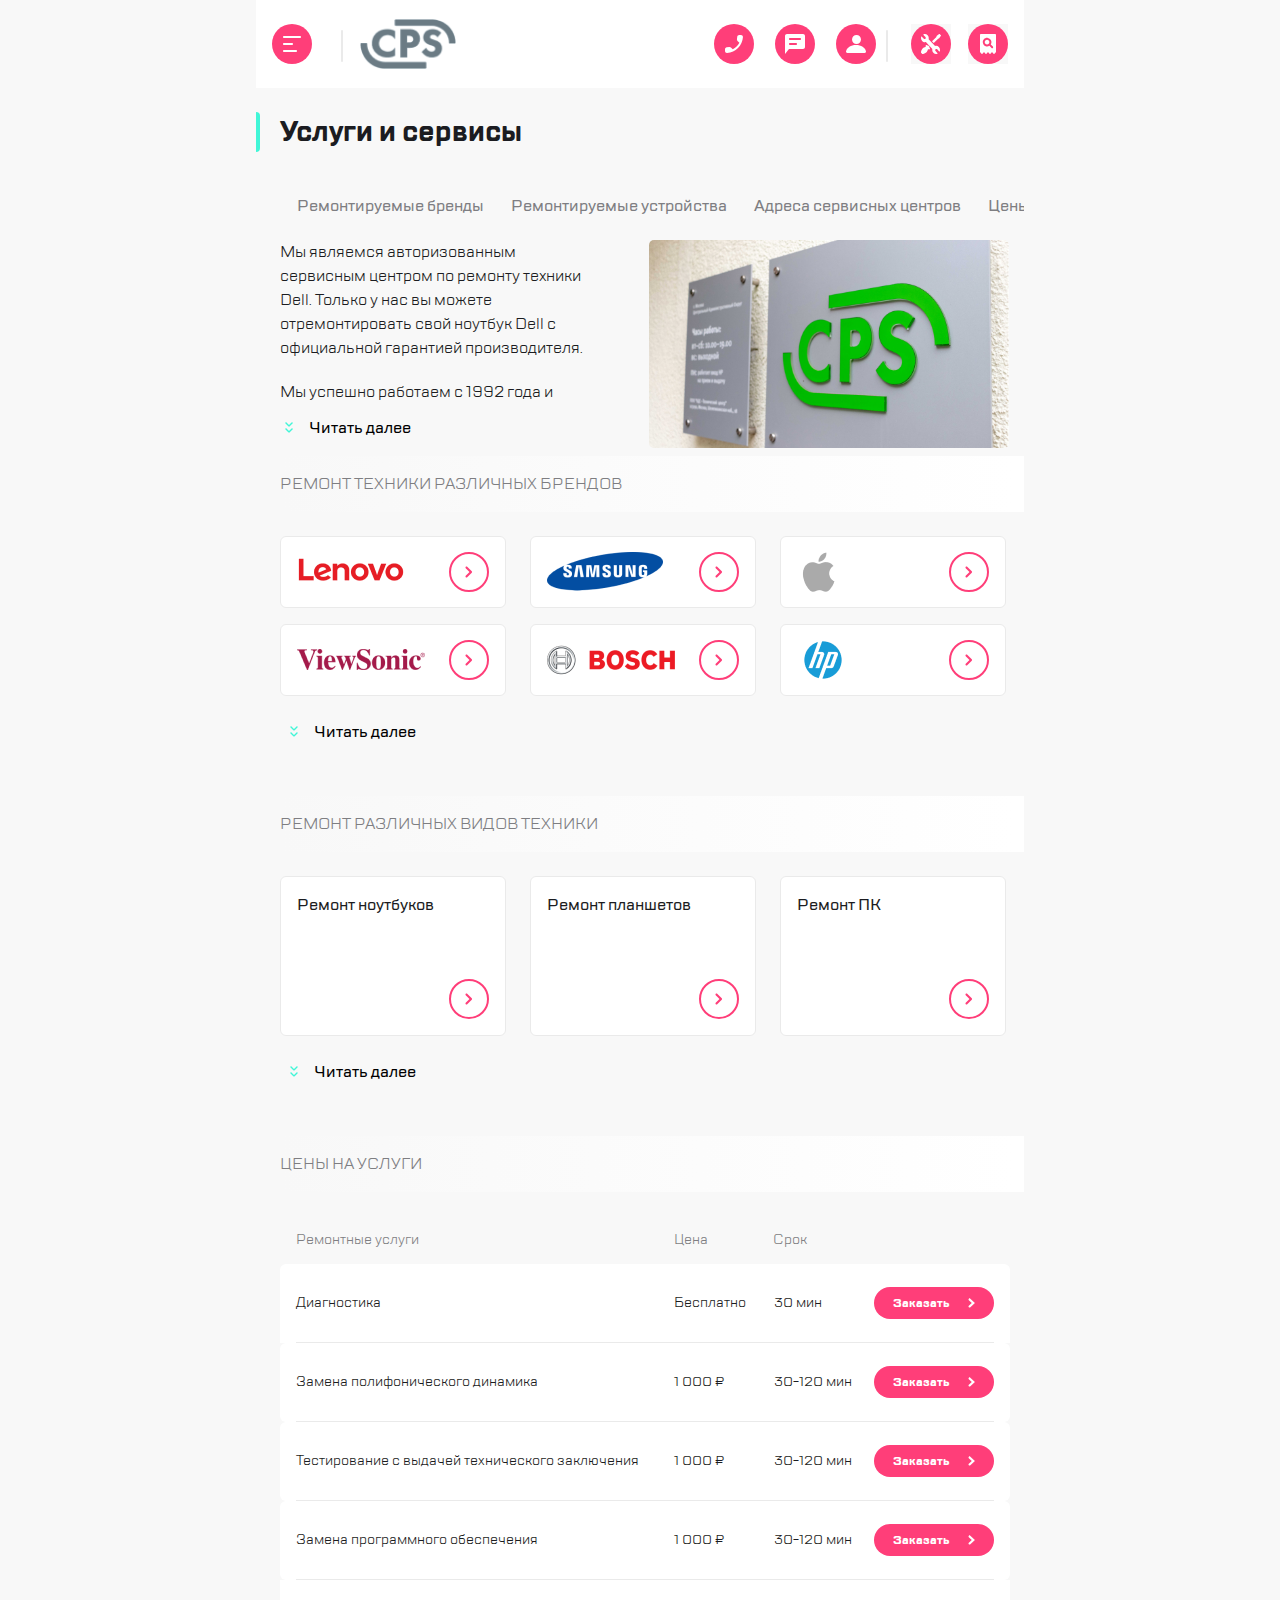
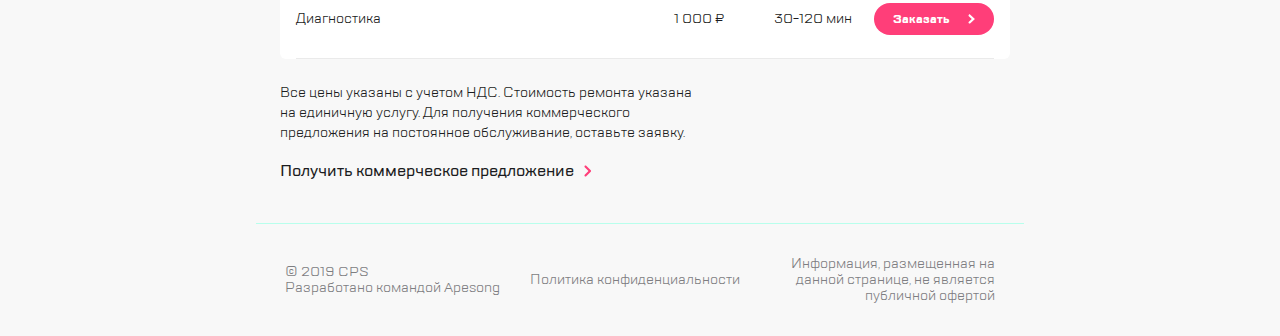
<file: index.html>
<!DOCTYPE html>
<html lang="en">
  <head>
    <meta charset="UTF-8">
    <meta name="viewport" content="width=device-width,user-scalable=no,initial-scale=1,maximum-scale=1,minimum-scale=1">
    <meta http-equiv="X-UA-Compatible" content="ie=edge">
    <title>CPS</title>
  <link href="style.css" rel="stylesheet"></head>
  <body class="body">
    <div class="body__container">
        <aside class="aside">
          <nav class="aside__nav-top">
          <ul class="aside__items-top">
            <li class="aside__item-top--hidden">
              <button class="button button__close">
                <img src="img/close.svg" alt="close">
              </button>
            </li>
            <li class="aside__logo">
              <a class="logo--visible" href="#">
                <img src="img/logo.png" alt="logo">
              </a>
            </li>
            <li>
              <button class="button">
                <img src="img/find.svg" alt="find">
              </button>
            </li>
          </ul>
        </nav>
        <nav class="aside__nav">
          <ul class="aside__items">
            <li>
              <a class="aside__item aside__item--active--grey" href="#">
                Ремонт техники
              </a>
            </li>
            <li>
              <a class="aside__item" href="#"> Услуги и сервисы </a>
            </li>
            <li>
              <a class="aside__item" href="#"> Корпоративным клиентам </a>
            </li>
            <li>
              <a class="aside__item" href="#"> Продавцам техники </a>
            </li>
            <li>
              <a class="aside__item" href="#"> Партнерам </a>
            </li>
            <li>
              <a class="aside__item" href="#"> Производителям </a>
            </li>
            <li>
              <a class="aside__item" href="#"> Наши сервисные центры </a>
            </li>
            <li>
              <a class="aside__item" href="#"> Контакты </a>
            </li>
          </ul>
        </nav>
        <nav class="aside__nav-bottom">
          <ul class="aside__items-bottom">
            <li class="aside__item-bottom">
              <button class="button button__tel">
                <img src="img/tel.svg" alt="tel">
              </button>
            </li>
            <li class="aside__item-bottom">
              <button class="button button__message">
                <img src="img/message.svg" alt="message">
              </button>
            </li>
            <li class="aside__item-bottom">
              <button class="button">
                <img src="img/social.svg" alt="social">
              </button>
            </li>
          </ul>
        </nav>
        <ul class="info">
          <li class="info__mail">
            <a href="#">
              <span class="text"> mail@cps.com </span>
            </a>
          </li>
          <li class="info__tel">
            <a href="#"> <span class="text"> 8 800 890 8900 </span> </a>
          </li>
        </ul>
        <form class="lang">
          <input class="lang__radio" type="radio" id="lang-RU" name="radio" checked="checked">
            <label class="lang__label" for="lang-RU">RU</label>
            <input class="lang__radio" type="radio" id="lang-EN" name="radio">
            <label class="lang__label" for="lang-EN">EN</label>
          <input class="lang__radio" type="radio" id="lang-CH" name="radio">
          <label class="lang__label" for="lang-CH">CH</label>
        </form>
      </aside>
      <aside class="aside-connection">
        <button class="button aside-connection__button-clouse">
          <img src="img/close.svg" alt="close">
        </button>
        <h2 class="aside-connection__title">
          Обратная связь
        </h2>
        <form class="aside-connection__input" name="test">
          <input class="aside-connection__text" type="text" placeholder="Имя">
          <input class="aside-connection__text" type="tel" placeholder="Телефон">
          <input class="aside-connection__text" type="email" placeholder="Электронная почта">
          <textarea class="aside-connection__text aside-connection__text--last" placeholder="Сообщение"></textarea>
          <p class="aside-connection__info">Нажимая “отправить”, вы даете согласие на <span class="aside-connection__info--activ">обработку персональных данных</span> 
              и соглашаетесь с нашей <span class="aside-connection__info--activ">политикой конфиденциальности</span>
          </p>
          <input type="submit" value="" class="aside-connection__button">
        </form>
      </aside>
      <aside class="aside-tel">
        <button class="button aside-tel__button-clouse">
          <img src="img/close.svg" alt="close">
        </button>
        <h2 class="aside-tel__title">
          Заказать звонок
        </h2>
        <form class="aside-tel__input" name="test">
          <input class="aside-tel__text" type="tel" placeholder="Телефон">
          <p class="aside-tel__info">Нажимая “отправить”, вы даете согласие на <span class="aside-connection__info--activ">обработку персональных данных</span> 
              и соглашаетесь с нашей <span class="aside-tel__info--activ">политикой конфиденциальности</span>
          </p>
          <input type="submit" value="" class="aside-tel__button">
        </form>
      </aside>
      <div class="container">
      <header class="header">
        <nav class="menu">
          <ul class="menu__items">
            <li class="menu__burger">
              <button class="button button__burger">
                  <img src="img/burger.svg" alt="burger">
                </button>
              </li>
              <li>
              <a class="logo" href="#">
                <img src="img/logo.png" alt="logo">
                </a>
              </li>
            </ul>
            <div class="menu__container">
              <ul class="menu__items menu__block">
                <li>
                  <button class="button button__tel">
                    <img src="img/tel.svg" alt="phone">
                  </button>
                </li>
                <li>
                  <button class="button button__message">
                    <img src="img/message.svg" alt="message">
                  </button>
                </li>
                <li>
                  <button class="button">
                    <img src="img/social.svg" alt="social">
                  </button>
                </li>
              </ul>
              <ul class="menu__items menu__block">
                <li>
                  <button class="menu__name" id="tools">
                    <span class="menu__text"> Оставить заявку </span>
                    <span class="button">
                      <img src="img/tools.svg" alt="tools">
                    </span>
                  </button>
                </li>
                <li>
                  <button class="menu__name" id="search">
                    <span class="menu__text">Статус ремонта</span>
                    <span class="button">
                      <img src="img/search.svg" alt="search">
                    </span>
                  </button>
                </li>
              </ul>
            </div>
        </nav>
      </header>
      <main class="main">
          <h1 class="title">Услуги и сервисы</h1>
          <nav class="nav">
            <ul class="nav__list">
              <li>
                <a class="nav__link"> Ремонтируемые бренды </a>
              </li>
              <li>
                <a href="#" class="nav__link">Ремонтируемые устройства</a>
              </li>
              <li>
                <a href="#" class="nav__link">Адреса сервисных центров</a>
              </li>
              <li>
                <a href="#" class="nav__link">Цены на услуги</a>
              </li>
              <li>
                <a href="#" class="nav__link">Специальные цены</a>
              </li>
              <li>
                <a href="#" class="nav__link">Отзывы</a>
              </li>
            </ul>
          </nav>
        <section class="section">
          <div class="section__container">
            <div class="description">
              <p class="description__info">
                    Мы являемся авторизованным сервисным центром по ремонту техники
                    Dell. Только у нас вы можете отремонтировать свой ноутбук Dell с
                    официальной гарантией производителя.
              </p>
              <p class="description__info">
                    Мы успешно работаем с 1992 года и заслужили репутацию надежного
                    партнера, что подтверждает большое количество постоянных
                    клиентов. Мы гордимся тем, что к нам обращаются по рекомендациям
                    и, в свою очередь, советуют нас родным и близким.
              </p>
              <p class="description__info">Lorem ipsum dolor sit amet, consectetur adipisicing elit. Hic, fugit 
                voluptates at, esse, dolores similique dolor animi natus aliquid unde 
                eligendi ullam porro. Commodi et cupiditate sed nihil eaque voluptate.
              </p>
            </div>
            <button class="section__read-more">Читать далее</button>
          </div>
            <div class="section__img-box">
              <img class="section__image" src="img/CPS.jpg" alt="CPS">
            </div>
        </section>
        <section class="section-slide">
          <h2 class="section-slide__title">Ремонт техники различных брендов</h2>
          <div class="slider-brands swiper">
            <ul class="slider-brands__list swiper-wrapper">
              <li class="swiper-slide">
                <a class="slider-brands__link slider-brands__item" href="#">
                  <div class="slider-brands__wrapper lenovo">
                    <img class="slider-brands__image" src="img/lenovo.png" alt="lenovo">
                  </div>
                  <div class="slider-brands__arrow">
                    <img src="img/arrow.svg" alt="arrow">
                  </div>
                </a>
              </li>
              <li class="swiper-slide">
                <a class="slider-brands__link" href="#">
                  <div class="slider-brands__wrapper samsung">
                    <img class="section-slide__image" src="img/samsung.png" alt="samsung">
                  </div>
                  <div class="slider-brands__arrow">
                    <img src="img/arrow.svg" alt="arrow">
                  </div>
                </a>
              </li>
              <li class="swiper-slide">
                <a class="slider-brands__link" href="#">
                  <div class="slider-brands__wrapper apply">
                    <img class="section-slide__image" src="img/apply.png" alt="apply">
                  </div>
                  <div class="slider-brands__arrow">
                    <img src="img/arrow.svg" alt="arrow">
                  </div>
                </a>
              </li>
              <li class="swiper-slide">
                <a class="slider-brands__link" href="#">
                  <div class="slider-brands__wrapper viewsonic">
                    <img class="slider-brands__image" src="img/viewsonic.png" alt="viewsonic">
                  </div>
                  <div class="slider-brands__arrow">
                    <img src="img/arrow.svg" alt="arrow">
                  </div>
                </a>
              </li>
              <li class="swiper-slide">
                <a class="slider-brands__link" href="#">
                  <div class="slider-brands__wrapper bosch">
                    <img class="slider-brands__image" src="img/bosch.png" alt="bosch">
                  </div>
                  <div class="slider-brands__arrow">
                    <img src="img/arrow.svg" alt="arrow">
                  </div>
                </a>
              </li>
              <li class="swiper-slide">
                <a class="slider-brands__link" href="#">
                  <div class="slider-brands__wrapper hp">
                    <img class="slider-brands__image" src="img/hp.png" alt="hp">
                  </div>
                  <div class="slider-brands__arrow">
                    <img src="img/arrow.svg" alt="arrow">
                  </div>
                </a>
              </li>
              <li class="swiper-slide">
                <a class="slider-brands__link" href="#">
                  <div class="slider-brands__wrapper acer">
                    <img class="slider-brands__image" src="img/acer.png" alt="acer">
                  </div>
                  <div class="slider-brands__arrow">
                    <img src="img/arrow.svg" alt="arrow">
                  </div>
                </a>
              </li>
              <li class="swiper-slide">
                <a class="slider-brands__link" href="#">
                  <div class="slider-brands__wrapper sony">
                    <img class="slider-brands__image" src="img/sony.png" alt="sony">
                  </div>
                  <div class="slider-brands__arrow">
                    <img src="img/arrow.svg" alt="arrow">
                  </div>
                </a>
              </li>
              <li class="swiper-slide">
                <a class="slider-brands__link" href="#">
                  <div class="slider-brands__wrapper bosch">
                    <img class="slider-brands__image" src="img/bosch.png" alt="bosch">
                  </div>
                  <div class="slider-brands__arrow">
                    <img src="img/arrow.svg" alt="arrow">
                  </div>
                </a>
              </li>
              <li class="swiper-slide">
                <a class="slider-brands__link" href="#">
                  <div class="slider-brands__wrapper hp">
                    <img class="slider-brands__image" src="img/hp.png" alt="hp">
                  </div>
                  <div class="slider-brands__arrow">
                    <img src="img/arrow.svg" alt="arrow">
                  </div>
                </a>
              </li>
              <li class="swiper-slide">
                <a class="slider-brands__link" href="#">
                  <div class="slider-brands__wrapper acer">
                    <img class="slider-brands__image" src="img/acer.png" alt="acer">
                  </div>
                  <div class="slider-brands__arrow">
                    <img src="img/arrow.svg" alt="arrow">
                  </div>
                </a>
              </li>
              <li class="swiper-slide">
                <a class="slider-brands__link" href="#">
                  <div class="slider-brands__wrapper sony">
                    <img class="slider-brands__image" src="img/sony.png" alt="sony">
                  </div>
                  <div class="slider-brands__arrow">
                    <img src="img/arrow.svg" alt="arrow">
                  </div>
                </a>
              </li>
            </ul>
            <div class="swiper-pagination"></div>
          </div>
          <button class="section-slide__read-more">Читать далее</button>
        </section>
        <section class="section-slide">
          <h2 class="section-slide__title">Ремонт различных видов техники</h2>
          <div class="slider-tech swiper">
            <ul class="slider-tech__list swiper-wrapper">
              <li class="swiper-slide">
                <a class="slider-tech__link" href="#">
                  <div class="slider-tech__wrapper">
                    <span class="slider-tech__title">Ремонт ноутбуков</span>
                  </div>
                  <div class="slider-tech__arrow">
                    <img src="img/arrow.svg" alt="arrow">
                  </div>
                </a>
              </li>
              <li class="swiper-slide">
                <a class="slider-tech__link" href="#">
                  <div class="slider-tech__wrapper">
                    <span class="slider-tech__title">Ремонт планшетов</span>
                  </div>
                  <div class="slider-tech__arrow">
                    <img src="img/arrow.svg" alt="arrow">
                  </div>
                </a>
              </li>
              <li class="swiper-slide">
                <a class="slider-tech__link" href="#">
                  <div class="slider-tech__wrapper">
                    <span class="slider-tech__title">Ремонт ПК</span>
                  </div>
                  <div class="slider-tech__arrow">
                    <img src="img/arrow.svg" alt="arrow">
                  </div>
                </a>
              </li>
              <li class="swiper-slide">
                <a class="slider-tech__link" href="#">
                  <div class="slider-tech__wrapper">
                    <span class="slider-tech__title">Ремонт мониторов</span>
                  </div>
                  <div class="slider-tech__arrow">
                    <img src="img/arrow.svg" alt="arrow">
                  </div>
                </a>
              </li>
              <li class="swiper-slide">
                <a class="slider-tech__link" href="#">
                  <div class="slider-tech__wrapper">
                    <span class="slider-tech__title">Ремонт ноутбуков</span>
                  </div>
                  <div class="slider-tech__arrow">
                    <img src="img/arrow.svg" alt="arrow">
                  </div>
                </a>
              </li>
              <li class="swiper-slide">
                <a class="slider-tech__link" href="#">
                  <div class="slider-tech__wrapper">
                    <span class="slider-tech__title">Ремонт планшетов</span>
                  </div>
                  <div class="slider-tech__arrow">
                    <img src="img/arrow.svg" alt="arrow">
                  </div>
                </a>
              </li>
              <li class="swiper-slide">
                <a class="slider-tech__link" href="#">
                  <div class="slider-tech__wrapper">
                    <span class="slider-tech__title">Ремонт ПК</span>
                  </div>
                  <div class="slider-tech__arrow">
                    <img src="img/arrow.svg" alt="arrow">
                  </div>
                </a>
              </li>
              <li class="swiper-slide">
                <a class="slider-tech__link" href="#">
                  <div class="slider-tech__wrapper">
                    <span class="slider-tech__title">Ремонт мониторов</span>
                  </div>
                  <div class="slider-tech__arrow">
                    <img src="img/arrow.svg" alt="arrow">
                  </div>
                </a>
              </li>
            </ul>
            <div class="swiper-pagination"></div>
          </div>
          <button class="section-slide__read-more">Читать далее</button>
        </section>
        <section class="section-slide">
          <h2 class="section-slide__title">Цены на услуги</h2>
          <div class="section-slide__table-header">
            <div class="section-slide__service">
              <h2>Ремонтные услуги</h2>
            </div>
            <div class="section-slide__time">
              <h2>Цена</h2>
              <h2>Срок</h2>
            </div>
          </div>
          <div class="swiper slider-price">
            <ul class="swiper-wrapper slider-price__list">
              <li class="swiper-slide">
                <div class="slider-price__ticket ticket--first">
                  <div class="slider-price__container">
                    <div class="slider-price__service">
                      <h2 class="slider-price__title">Ремонтные услуги</h2>
                      <h3>Диагностика</h3>
                    </div>
                    <div class="slider-price__elements">
                      <div class="slider-price__cost">
                        <h2 class="slider-price__title">Цена</h2>
                        <h3>Бесплатно</h3>
                      </div>
                      <div class="slider-price__wrapper">
                        <div class="slider-price__time">
                          <h2 class="slider-price__title">Срок</h2>
                          <h3>30 мин</h3>
                        </div>
                        <div>
                          <button class="slider-price__button"> 
                            <span>Заказать</span>
                            <img src="img/arrow-white.svg" alt="arrow">
                          </button>
                        </div>
                      </div>
                    </div>
                  </div>
                </div>
              </li>
              <li class="swiper-slide">
                <div class="slider-price__ticket">
                  <div class="slider-price__container">
                    <div class="slider-price__service">
                      <h2 class="slider-price__title">Ремонтные услуги</h2>
                      <h3>Замена полифонического динамика</h3>
                    </div>
                    <div class="slider-price__elements">
                      <div class="slider-price__cost">
                        <h2 class="slider-price__title">Цена</h2>
                        <h3>1 000 ₽</h3>
                      </div>
                      <div class="slider-price__wrapper">
                        <div class="slider-price__time">
                          <h2 class="slider-price__title">Срок</h2>
                          <h3>30-120 мин</h3>
                        </div>
                        <div>
                          <button class="slider-price__button"><span>Заказать</span>
                          <img src="img/arrow-white.svg" alt="arrow"></button>
                        </div>
                      </div>
                    </div>
                  </div>
                </div>
              </li>
              <li class="swiper-slide">
                <div class="slider-price__ticket">
                  <div class="slider-price__container">
                    <div class="slider-price__service">
                      <h2 class="slider-price__title">Ремонтные услуги</h2>
                      <h3>Тестирование с выдачей технического заключения</h3>
                    </div>
                    <div class="slider-price__elements">
                      <div class="slider-price__cost">
                        <h2 class="slider-price__title">Цена</h2>
                        <h3>1 000 ₽</h3>
                      </div>
                      <div class="slider-price__wrapper">
                        <div class="slider-price__time">
                          <h2 class="slider-price__title">Срок</h2>
                          <h3>30-120 мин</h3>
                        </div>
                        <div>
                          <button class="slider-price__button"><span>Заказать</span>
                          <img src="img/arrow-white.svg" alt="arrow"></button>
                        </div>
                      </div>
                    </div>
                  </div>
                  </div>
                </li>
                <li class="swiper-slide">
                  <div class="slider-price__ticket">
                    <div class="slider-price__container">
                      <div class="slider-price__service">
                        <h2 class="slider-price__title">Ремонтные услуги</h2>
                        <h3>Замена программного обеспечения</h3>
                      </div>
                      <div class="slider-price__elements">
                        <div class="slider-price__cost">
                          <h2 class="slider-price__title">Цена</h2>
                          <h3>1 000 ₽</h3>
                        </div>
                        <div class="slider-price__wrapper">
                          <div class="slider-price__time">
                            <h2 class="slider-price__title">Срок</h2>
                            <h3>30-120 мин</h3>
                          </div>
                          <div>
                            <button class="slider-price__button"><span>Заказать</span>
                            <img src="img/arrow-white.svg" alt="arrow"></button>
                          </div>
                        </div>
                      </div>
                    </div>
                  </div>
                </li>
                <li class="swiper-slide">
                  <div class="slider-price__ticket ticket--last">
                    <div class="slider-price__container">
                      <div class="slider-price__service">
                        <h2 class="slider-price__title">Ремонтные услуги</h2>
                        <h3>Диагностика</h3>
                      </div>
                      <div class="slider-price__elements">
                        <div class="slider-price__cost">
                          <h2 class="slider-price__title">Цена</h2>
                          <h3>1 000 ₽</h3>
                        </div>
                        <div class="slider-price__wrapper">
                          <div class="slider-price__time">
                            <h2 class="slider-price__title">Срок</h2>
                            <h3>30-120 мин</h3>
                          </div>
                          <div>
                            <button class="slider-price__button"><span>Заказать</span>
                            <img src="img/arrow-white.svg" alt="arrow"></button>
                          </div>
                        </div>
                      </div>
                    </div>
                  </div>
                </li>
              </ul>
              <div class="swiper-pagination"></div>
          </div>
          <p class="section-slide__info">Все цены указаны с учетом НДС. Стоимость ремонта указана на единичную услугу. Для получения коммерческого предложения на постоянное обслуживание, оставьте заявку.</p>
          <a class="section-slide__link" href="#"> 
            <span>Получить коммерческое предложение</span>
            <img class="section-slide__arrow" src="./img/arrow.svg" alt="arrow">
          </a>
        </section>
      </main>
      <footer class="footer">
        <div class="footer__info">
          <h2>© 2019 CPS</h2>
          <h2>Разработано командой Apesong</h2>
        </div>
        <div class="footer__info">
          <h2>Политика конфиденциальности</h2>
        </div>
        <div class="footer__info">
          <h2>Информация, размещенная на данной странице, не является публичной офертой</h2>
        </div>
      </footer>
    </div>
  </div>
<script type="text/javascript" src="./js/bundle.js"></script></body>
</html>
</file>
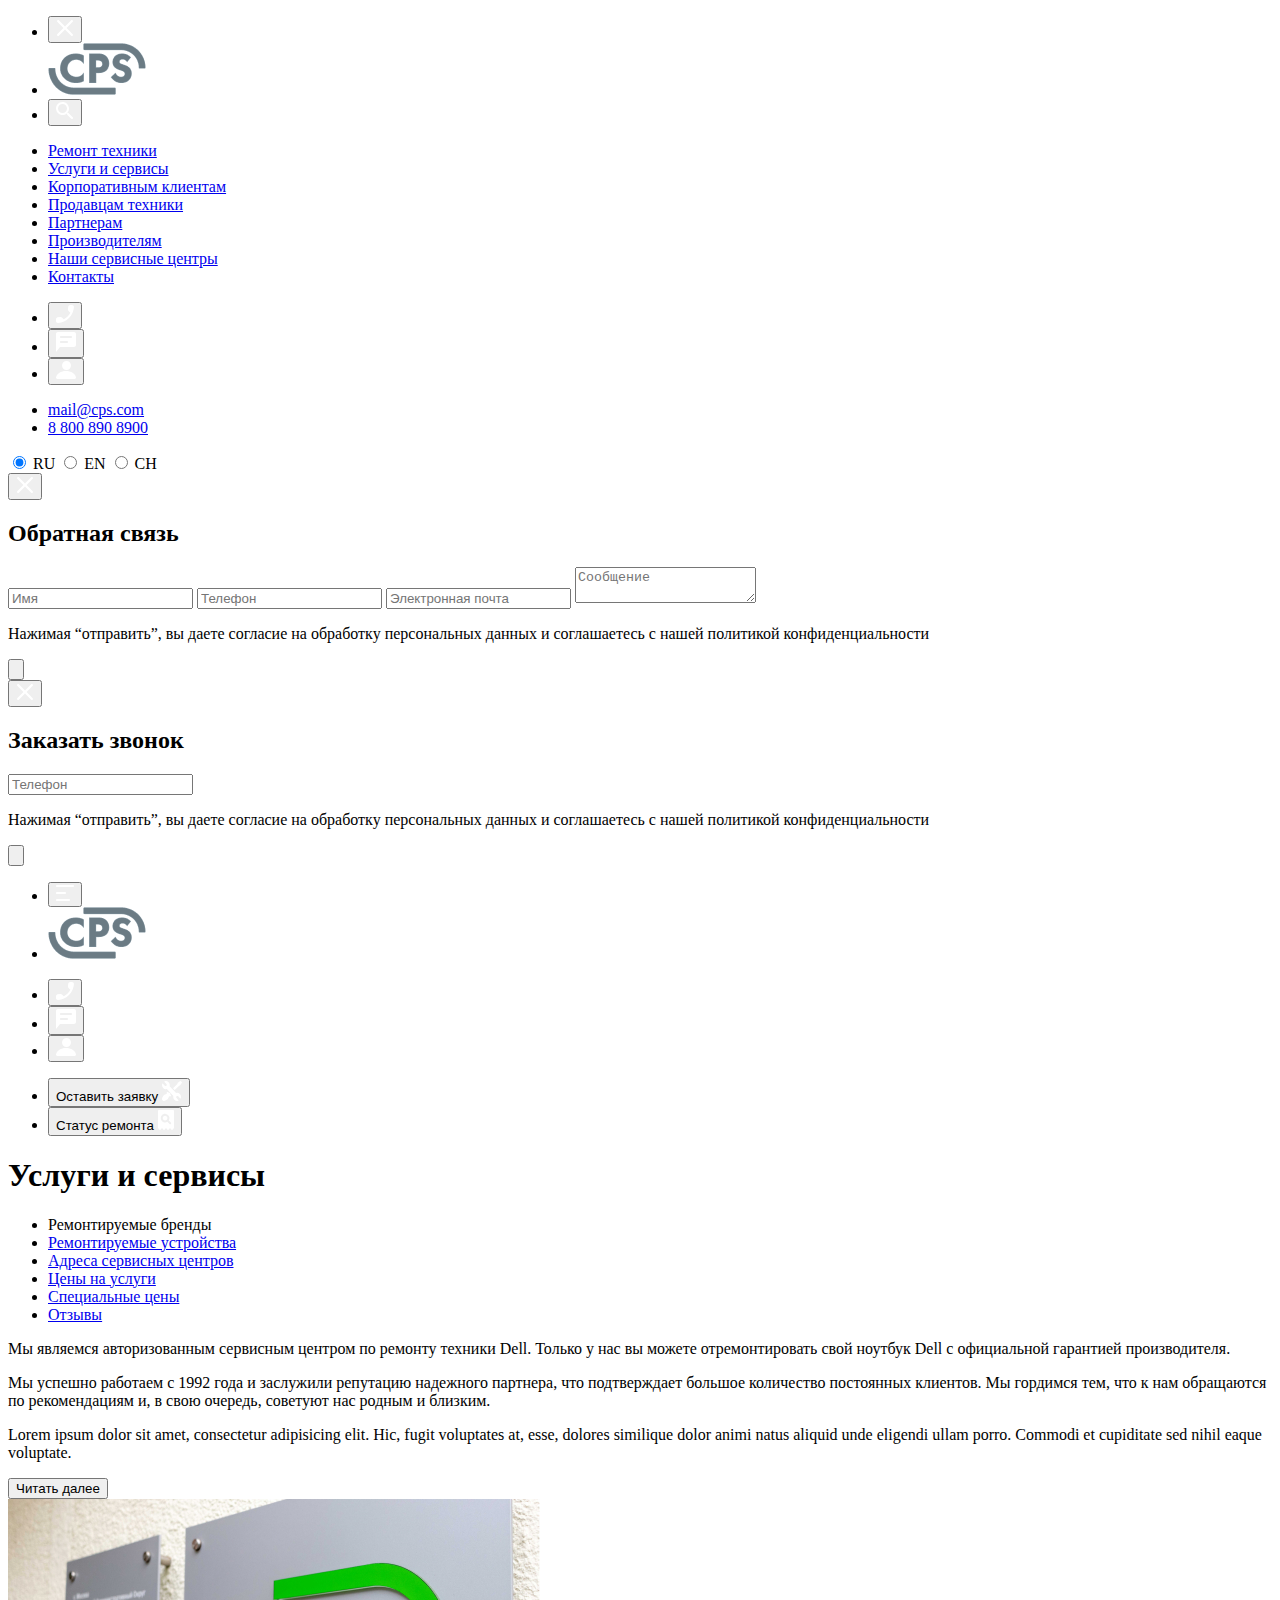
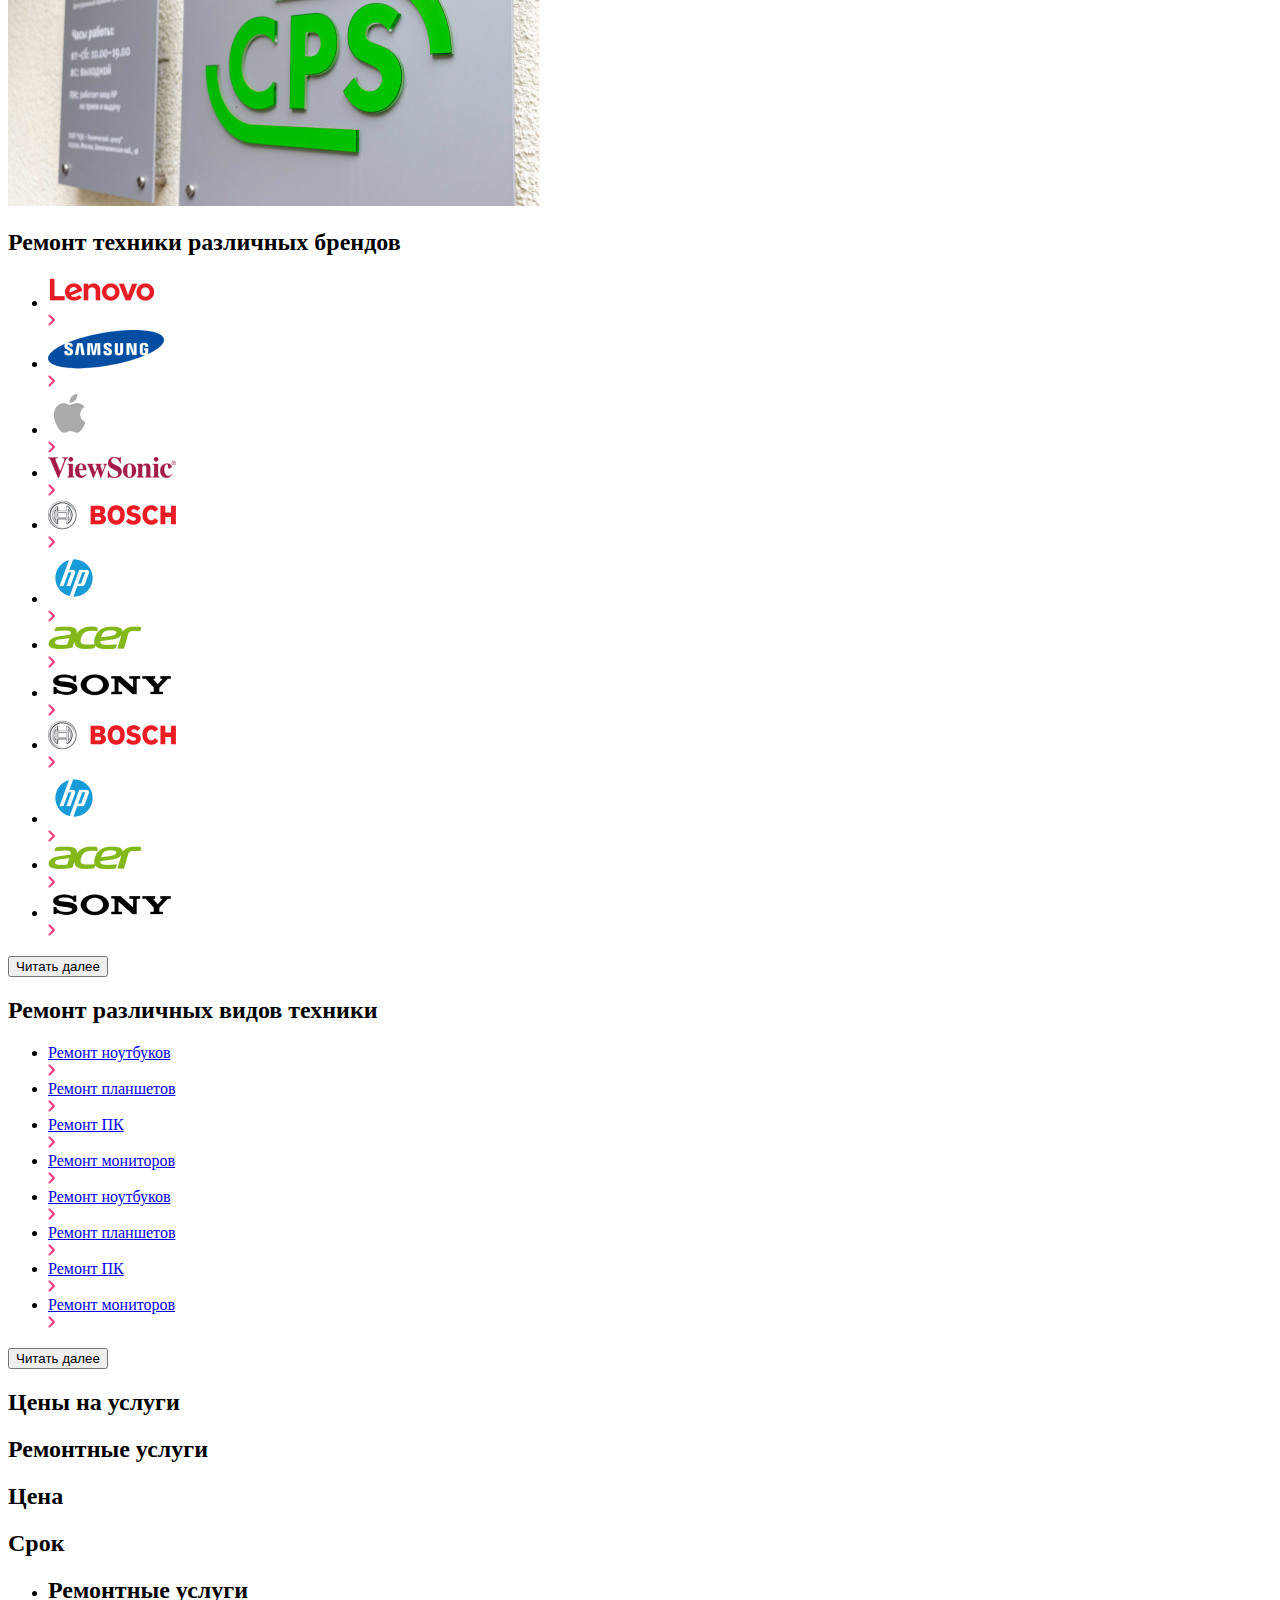
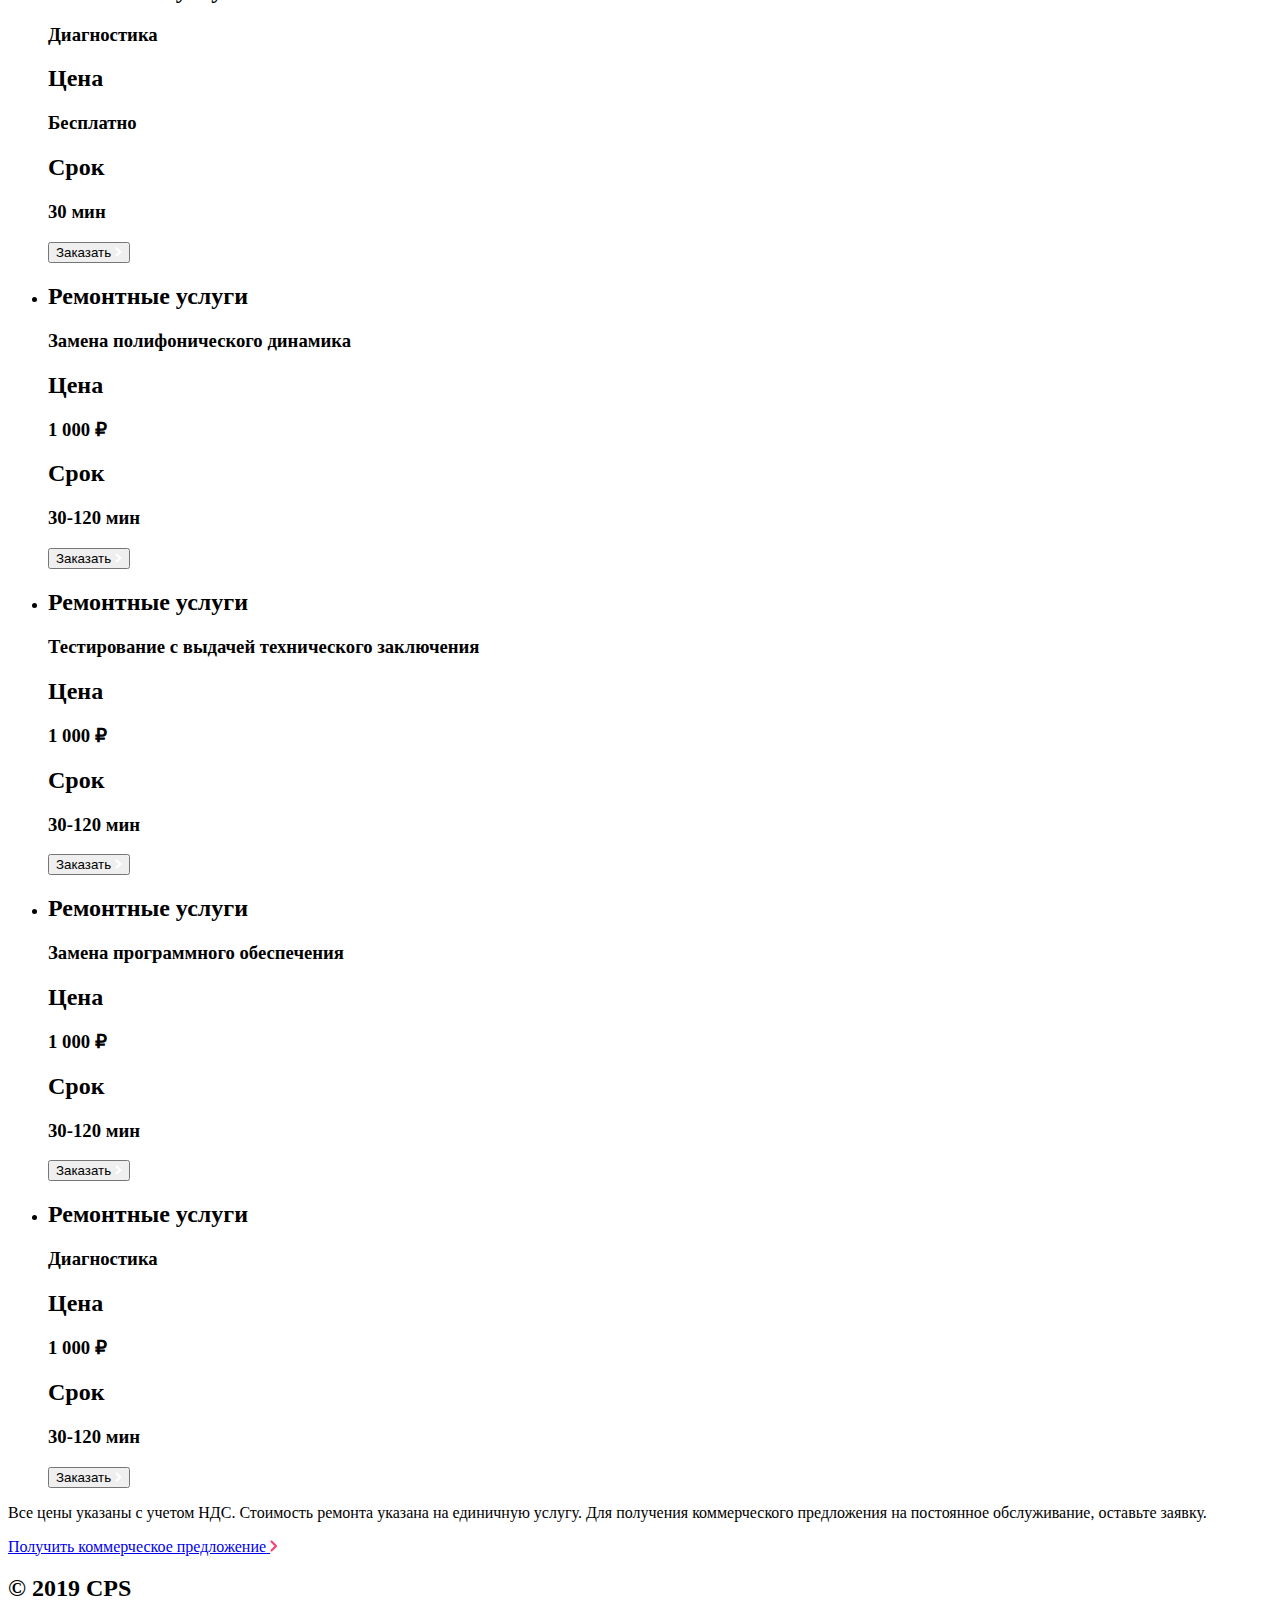
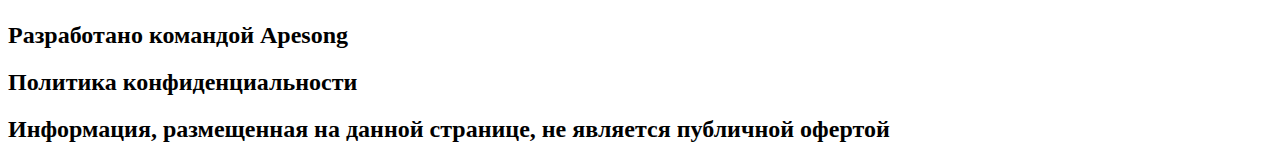
<file: src/index.html>
<!DOCTYPE html>
<html lang="en">
  <head>
    <meta charset="UTF-8">
    <meta name="viewport"
    content="width=device-width, user-scalable=no, initial-scale=1.0, maximum-scale=1.0, minimum-scale=1.0">
    <meta http-equiv="X-UA-Compatible" content="ie=edge">
    <title>CPS</title>
  </head>
  <body class="body">
    <div class="body__container">
        <aside class="aside">
          <nav class="aside__nav-top">
          <ul class="aside__items-top">
            <li class="aside__item-top--hidden">
              <button class="button button__close">
                <img src="img/close.svg" alt="close" />
              </button>
            </li>
            <li class="aside__logo">
              <a class="logo--visible" href="#">
                <img src="img/logo.png" alt="logo" />
              </a>
            </li>
            <li>
              <button class="button">
                <img src="img/find.svg" alt="find" />
              </button>
            </li>
          </ul>
        </nav>
        <nav class="aside__nav">
          <ul class="aside__items">
            <li>
              <a class="aside__item aside__item--active--grey" href="#">
                Ремонт техники
              </a>
            </li>
            <li>
              <a class="aside__item" href="#"> Услуги и сервисы </a>
            </li>
            <li>
              <a class="aside__item" href="#"> Корпоративным клиентам </a>
            </li>
            <li>
              <a class="aside__item" href="#"> Продавцам техники </a>
            </li>
            <li>
              <a class="aside__item" href="#"> Партнерам </a>
            </li>
            <li>
              <a class="aside__item" href="#"> Производителям </a>
            </li>
            <li>
              <a class="aside__item" href="#"> Наши сервисные центры </a>
            </li>
            <li>
              <a class="aside__item" href="#"> Контакты </a>
            </li>
          </ul>
        </nav>
        <nav class="aside__nav-bottom">
          <ul class="aside__items-bottom">
            <li class="aside__item-bottom">
              <button  class="button button__tel">
                <img src="img/tel.svg" alt="tel" />
              </button>
            </li>
            <li class="aside__item-bottom">
              <button class="button button__message">
                <img src="img/message.svg" alt="message" />
              </button>
            </li>
            <li class="aside__item-bottom">
              <button class="button">
                <img src="img/social.svg" alt="social" />
              </button>
            </li>
          </ul>
        </nav>
        <ul class="info">
          <li class="info__mail">
            <a href="#">
              <span class="text"> mail@cps.com </span>
            </a>
          </li>
          <li class="info__tel">
            <a href="#"> <span class="text"> 8 800 890 8900 </span> </a>
          </li>
        </ul>
        <form class="lang">
          <input
            class="lang__radio"
            type="radio"
            id="lang-RU"
            name="radio"
            checked
            />
            <label class="lang__label" for="lang-RU">RU</label>
            <input class="lang__radio" type="radio" id="lang-EN" name="radio" />
            <label class="lang__label" for="lang-EN">EN</label>
          <input class="lang__radio" type="radio" id="lang-CH" name="radio" />
          <label class="lang__label" for="lang-CH">CH</label>
        </form>
      </aside>
      <aside class="aside-connection">
        <button  class="button aside-connection__button-clouse">
          <img src="img/close.svg" alt="close" />
        </button>
        <h2 class="aside-connection__title">
          Обратная связь
        </h2>
        <form class="aside-connection__input" name="test">
          <input class="aside-connection__text" type="text" placeholder="Имя">
          <input class="aside-connection__text" type="tel" placeholder="Телефон">
          <input class="aside-connection__text" type="email" placeholder="Электронная почта">
          <textarea class="aside-connection__text aside-connection__text--last" placeholder="Сообщение"></textarea>
          <p class="aside-connection__info">Нажимая “отправить”, вы даете согласие на <span class="aside-connection__info--activ">обработку персональных данных</span> 
              и соглашаетесь с нашей <span class="aside-connection__info--activ">политикой конфиденциальности</span>
          </p>
          <input type="submit" value=""  class="aside-connection__button "/>
        </form>
      </aside>
      <aside class="aside-tel">
        <button  class="button aside-tel__button-clouse">
          <img src="img/close.svg" alt="close" />
        </button>
        <h2 class="aside-tel__title">
          Заказать звонок
        </h2>
        <form class="aside-tel__input" name="test">
          <input class="aside-tel__text" type="tel" placeholder="Телефон">
          <p class="aside-tel__info">Нажимая “отправить”, вы даете согласие на <span class="aside-connection__info--activ">обработку персональных данных</span> 
              и соглашаетесь с нашей <span class="aside-tel__info--activ">политикой конфиденциальности</span>
          </p>
          <input type="submit" value=""  class="aside-tel__button "/>
        </form>
      </aside>
      <div class="container">
      <header class="header">
        <nav class="menu">
          <ul class="menu__items">
            <li class="menu__burger">
              <button  class="button button__burger">
                  <img src="img/burger.svg" alt="burger" />
                </button>
              </li>
              <li>
              <a class="logo" href="#">
                <img src="img/logo.png" alt="logo" />
                </a>
              </li>
            </ul>
            <div class="menu__container">
              <ul class="menu__items menu__block">
                <li>
                  <button  class="button button__tel">
                    <img src="img/tel.svg" alt="phone" />
                  </button>
                </li>
                <li>
                  <button  class="button button__message">
                    <img src="img/message.svg" alt="message" />
                  </button>
                </li>
                <li>
                  <button  class="button">
                    <img src="img/social.svg" alt="social" />
                  </button>
                </li>
              </ul>
              <ul class="menu__items menu__block">
                <li>
                  <button  class="menu__name" id="tools">
                    <span class="menu__text"> Оставить заявку </span>
                    <span class="button">
                      <img src="img/tools.svg" alt="tools" />
                    </span>
                  </button>
                </li>
                <li>
                  <button  class="menu__name" id="search">
                    <span class="menu__text">Статус ремонта</span>
                    <span class="button">
                      <img src="img/search.svg" alt="search" />
                    </span>
                  </button>
                </li>
              </ul>
            </div>
        </nav>
      </header>
      <main class="main">
          <h1 class="title">Услуги и сервисы</h1>
          <nav class="nav">
            <ul class="nav__list">
              <li>
                <a class="nav__link"> Ремонтируемые бренды </a>
              </li>
              <li>
                <a href="#" class="nav__link">Ремонтируемые устройства</a>
              </li>
              <li>
                <a href="#" class="nav__link">Адреса сервисных центров</a>
              </li>
              <li>
                <a href="#" class="nav__link">Цены на услуги</a>
              </li>
              <li>
                <a href="#" class="nav__link">Специальные цены</a>
              </li>
              <li>
                <a href="#" class="nav__link">Отзывы</a>
              </li>
            </ul>
          </nav>
        <section class="section">
          <div class="section__container">
            <div class="description ">
              <p class="description__info">
                    Мы являемся авторизованным сервисным центром по ремонту техники
                    Dell. Только у нас вы можете отремонтировать свой ноутбук Dell с
                    официальной гарантией производителя.
              </p>
              <p class="description__info">
                    Мы успешно работаем с 1992 года и заслужили репутацию надежного
                    партнера, что подтверждает большое количество постоянных
                    клиентов. Мы гордимся тем, что к нам обращаются по рекомендациям
                    и, в свою очередь, советуют нас родным и близким.
              </p>
              <p class="description__info">Lorem ipsum dolor sit amet, consectetur adipisicing elit. Hic, fugit 
                voluptates at, esse, dolores similique dolor animi natus aliquid unde 
                eligendi ullam porro. Commodi et cupiditate sed nihil eaque voluptate.
              </p>
            </div>
            <button class="section__read-more">Читать далее</button>
          </div>
            <div class="section__img-box">
              <img class="section__image" src="img/CPS.jpg" alt="CPS" />
            </div>
        </section>
        <section class="section-slide">
          <h2 class="section-slide__title">Ремонт техники различных брендов</h2>
          <div class="slider-brands swiper">
            <ul class="slider-brands__list swiper-wrapper">
              <li class="swiper-slide">
                <a class="slider-brands__link slider-brands__item" href="#">
                  <div class="slider-brands__wrapper lenovo">
                    <img
                      class="slider-brands__image"
                      src="img/lenovo.png"
                      alt="lenovo"
                    />
                  </div>
                  <div class="slider-brands__arrow">
                    <img src="img/arrow.svg" alt="arrow" />
                  </div>
                </a>
              </li>
              <li class="swiper-slide">
                <a class="slider-brands__link" href="#">
                  <div class="slider-brands__wrapper samsung">
                    <img
                      class="section-slide__image"
                      src="img/samsung.png"
                      alt="samsung"
                      />
                  </div>
                  <div class="slider-brands__arrow">
                    <img src="img/arrow.svg" alt="arrow" />
                  </div>
                </a>
              </li>
              <li class="swiper-slide">
                <a class="slider-brands__link" href="#">
                  <div class="slider-brands__wrapper apply">
                    <img class="section-slide__image" src="img/apply.png" alt="apply" />
                  </div>
                  <div class="slider-brands__arrow">
                    <img src="img/arrow.svg" alt="arrow" />
                  </div>
                </a>
              </li>
              <li class="swiper-slide">
                <a class="slider-brands__link" href="#">
                  <div class="slider-brands__wrapper viewsonic">
                    <img
                      class="slider-brands__image"
                      src="img/viewsonic.png"
                      alt="viewsonic"
                    />
                  </div>
                  <div class="slider-brands__arrow">
                    <img src="img/arrow.svg" alt="arrow" />
                  </div>
                </a>
              </li>
              <li class="swiper-slide">
                <a class="slider-brands__link" href="#">
                  <div class="slider-brands__wrapper bosch">
                    <img
                      class="slider-brands__image"
                      src="img/bosch.png"
                      alt="bosch"
                    />
                  </div>
                  <div class="slider-brands__arrow">
                    <img src="img/arrow.svg" alt="arrow" />
                  </div>
                </a>
              </li>
              <li class="swiper-slide">
                <a class="slider-brands__link" href="#">
                  <div class="slider-brands__wrapper hp">
                    <img class="slider-brands__image" src="img/hp.png" alt="hp" />
                  </div>
                  <div class="slider-brands__arrow">
                    <img src="img/arrow.svg" alt="arrow" />
                  </div>
                </a>
              </li>
              <li class="swiper-slide">
                <a class="slider-brands__link" href="#">
                  <div class="slider-brands__wrapper acer">
                    <img
                      class="slider-brands__image"
                      src="img/acer.png"
                      alt="acer"
                    />
                  </div>
                  <div class="slider-brands__arrow">
                    <img src="img/arrow.svg" alt="arrow" />
                  </div>
                </a>
              </li>
              <li class="swiper-slide">
                <a class="slider-brands__link" href="#">
                  <div class="slider-brands__wrapper sony">
                    <img
                      class="slider-brands__image"
                      src="img/sony.png"
                      alt="sony"
                    />
                  </div>
                  <div class="slider-brands__arrow">
                    <img src="img/arrow.svg" alt="arrow" />
                  </div>
                </a>
              </li>
              <li class="swiper-slide">
                <a class="slider-brands__link" href="#">
                  <div class="slider-brands__wrapper bosch">
                    <img
                    class="slider-brands__image"
                      src="img/bosch.png"
                      alt="bosch"
                    />
                  </div>
                  <div class="slider-brands__arrow">
                    <img src="img/arrow.svg" alt="arrow" />
                  </div>
                </a>
              </li>
              <li class="swiper-slide">
                <a class="slider-brands__link" href="#">
                  <div class="slider-brands__wrapper hp">
                    <img class="slider-brands__image" src="img/hp.png" alt="hp" />
                  </div>
                  <div class="slider-brands__arrow">
                    <img src="img/arrow.svg" alt="arrow" />
                  </div>
                </a>
              </li>
              <li class="swiper-slide">
                <a class="slider-brands__link" href="#">
                  <div class="slider-brands__wrapper acer">
                    <img
                    class="slider-brands__image"
                      src="img/acer.png"
                      alt="acer"
                    />
                  </div>
                  <div class="slider-brands__arrow">
                    <img src="img/arrow.svg" alt="arrow" />
                  </div>
                </a>
              </li>
              <li class="swiper-slide">
                <a class="slider-brands__link" href="#">
                  <div class="slider-brands__wrapper sony">
                    <img
                      class="slider-brands__image"
                      src="img/sony.png"
                      alt="sony"
                    />
                  </div>
                  <div class="slider-brands__arrow">
                    <img src="img/arrow.svg" alt="arrow" />
                  </div>
                </a>
              </li>
            </ul>
            <div class="swiper-pagination"></div>
          </div>
          <button class="section-slide__read-more">Читать далее</button>
        </section>
        <section class="section-slide">
          <h2 class="section-slide__title">Ремонт различных видов техники</h2>
          <div class="slider-tech swiper">
            <ul class="slider-tech__list swiper-wrapper">
              <li class="swiper-slide">
                <a class="slider-tech__link" href="#">
                  <div class="slider-tech__wrapper">
                    <span class="slider-tech__title">Ремонт ноутбуков</span>
                  </div>
                  <div class="slider-tech__arrow">
                    <img src="img/arrow.svg" alt="arrow" />
                  </div>
                </a>
              </li>
              <li class="swiper-slide">
                <a class="slider-tech__link" href="#">
                  <div class="slider-tech__wrapper">
                    <span class="slider-tech__title">Ремонт планшетов</span>
                  </div>
                  <div class="slider-tech__arrow">
                    <img src="img/arrow.svg" alt="arrow" />
                  </div>
                </a>
              </li>
              <li class="swiper-slide">
                <a class="slider-tech__link" href="#">
                  <div class="slider-tech__wrapper">
                    <span class="slider-tech__title">Ремонт ПК</span>
                  </div>
                  <div class="slider-tech__arrow">
                    <img src="img/arrow.svg" alt="arrow" />
                  </div>
                </a>
              </li>
              <li class="swiper-slide">
                <a class="slider-tech__link" href="#">
                  <div class="slider-tech__wrapper">
                    <span class="slider-tech__title">Ремонт мониторов</span>
                  </div>
                  <div class="slider-tech__arrow">
                    <img src="img/arrow.svg" alt="arrow" />
                  </div>
                </a>
              </li>
              <li class="swiper-slide">
                <a class="slider-tech__link" href="#">
                  <div class="slider-tech__wrapper">
                    <span class="slider-tech__title">Ремонт ноутбуков</span>
                  </div>
                  <div class="slider-tech__arrow">
                    <img src="img/arrow.svg" alt="arrow" />
                  </div>
                </a>
              </li>
              <li class="swiper-slide">
                <a class="slider-tech__link" href="#">
                  <div class="slider-tech__wrapper">
                    <span class="slider-tech__title">Ремонт планшетов</span>
                  </div>
                  <div class="slider-tech__arrow">
                    <img src="img/arrow.svg" alt="arrow" />
                  </div>
                </a>
              </li>
              <li class="swiper-slide">
                <a class="slider-tech__link" href="#">
                  <div class="slider-tech__wrapper">
                    <span class="slider-tech__title">Ремонт ПК</span>
                  </div>
                  <div class="slider-tech__arrow">
                    <img src="img/arrow.svg" alt="arrow" />
                  </div>
                </a>
              </li>
              <li class="swiper-slide">
                <a class="slider-tech__link" href="#">
                  <div class="slider-tech__wrapper">
                    <span class="slider-tech__title">Ремонт мониторов</span>
                  </div>
                  <div class="slider-tech__arrow">
                    <img src="img/arrow.svg" alt="arrow" />
                  </div>
                </a>
              </li>
            </ul>
            <div class="swiper-pagination"></div>
          </div>
          <button class="section-slide__read-more">Читать далее</button>
        </section>
        <section class="section-slide">
          <h2 class="section-slide__title">Цены на услуги</h2>
          <div class="section-slide__table-header">
            <div class="section-slide__service">
              <h2>Ремонтные услуги</h2>
            </div>
            <div class="section-slide__time">
              <h2>Цена</h2>
              <h2>Срок</h2>
            </div>
          </div>
          <div class="swiper slider-price">
            <ul class="swiper-wrapper slider-price__list">
              <li class="swiper-slide">
                <div class="slider-price__ticket ticket--first">
                  <div class="slider-price__container">
                    <div class="slider-price__service">
                      <h2 class="slider-price__title">Ремонтные услуги</h2>
                      <h3>Диагностика</h3>
                    </div>
                    <div class="slider-price__elements">
                      <div class="slider-price__cost">
                        <h2 class="slider-price__title">Цена</h2>
                        <h3>Бесплатно</h3>
                      </div>
                      <div class="slider-price__wrapper">
                        <div class="slider-price__time">
                          <h2 class="slider-price__title">Срок</h2>
                          <h3>30 мин</h3>
                        </div>
                        <div>
                          <button class="slider-price__button"> 
                            <span>Заказать</span>
                            <img src="img/arrow-white.svg" alt="arrow"/>
                          </button>
                        </div>
                      </div>
                    </div>
                  </div>
                </div>
              </li>
              <li class="swiper-slide">
                <div class="slider-price__ticket">
                  <div class="slider-price__container">
                    <div class="slider-price__service">
                      <h2 class="slider-price__title">Ремонтные услуги</h2>
                      <h3>Замена полифонического динамика</h3>
                    </div>
                    <div class="slider-price__elements">
                      <div class="slider-price__cost">
                        <h2 class="slider-price__title">Цена</h2>
                        <h3>1 000 ₽</h3>
                      </div>
                      <div class="slider-price__wrapper">
                        <div class="slider-price__time">
                          <h2 class="slider-price__title">Срок</h2>
                          <h3>30-120 мин</h3>
                        </div>
                        <div>
                          <button class="slider-price__button"
                          ><span>Заказать</span>
                          <img src="img/arrow-white.svg" alt="arrow"
                          /></button>
                        </div>
                      </div>
                    </div>
                  </div>
                </div>
              </li>
              <li class="swiper-slide">
                <div class="slider-price__ticket">
                  <div class="slider-price__container">
                    <div class="slider-price__service">
                      <h2 class="slider-price__title">Ремонтные услуги</h2>
                      <h3>Тестирование с выдачей технического заключения</h3>
                    </div>
                    <div class="slider-price__elements">
                      <div class="slider-price__cost">
                        <h2 class="slider-price__title">Цена</h2>
                        <h3>1 000 ₽</h3>
                      </div>
                      <div class="slider-price__wrapper">
                        <div class="slider-price__time">
                          <h2 class="slider-price__title">Срок</h2>
                          <h3>30-120 мин</h3>
                        </div>
                        <div>
                          <button class="slider-price__button"
                          ><span>Заказать</span>
                          <img src="img/arrow-white.svg" alt="arrow"
                          /></button>
                        </div>
                      </div>
                    </div>
                  </div>
                  </div>
                </li>
                <li class="swiper-slide">
                  <div class="slider-price__ticket">
                    <div class="slider-price__container">
                      <div class="slider-price__service">
                        <h2 class="slider-price__title">Ремонтные услуги</h2>
                        <h3>Замена программного обеспечения</h3>
                      </div>
                      <div class="slider-price__elements">
                        <div class="slider-price__cost">
                          <h2 class="slider-price__title">Цена</h2>
                          <h3>1 000 ₽</h3>
                        </div>
                        <div class="slider-price__wrapper">
                          <div class="slider-price__time">
                            <h2 class="slider-price__title">Срок</h2>
                            <h3>30-120 мин</h3>
                          </div>
                          <div>
                            <button class="slider-price__button"
                            ><span>Заказать</span>
                            <img src="img/arrow-white.svg" alt="arrow"
                            /></button>
                          </div>
                        </div>
                      </div>
                    </div>
                  </div>
                </li>
                <li class="swiper-slide">
                  <div class="slider-price__ticket ticket--last">
                    <div class="slider-price__container">
                      <div class="slider-price__service">
                        <h2 class="slider-price__title">Ремонтные услуги</h2>
                        <h3>Диагностика</h3>
                      </div>
                      <div class="slider-price__elements">
                        <div class="slider-price__cost">
                          <h2 class="slider-price__title">Цена</h2>
                          <h3>1 000 ₽</h3>
                        </div>
                        <div class="slider-price__wrapper">
                          <div class="slider-price__time">
                            <h2 class="slider-price__title">Срок</h2>
                            <h3>30-120 мин</h3>
                          </div>
                          <div>
                            <button class="slider-price__button"
                            ><span>Заказать</span>
                            <img src="img/arrow-white.svg" alt="arrow"
                            /></button>
                          </div>
                        </div>
                      </div>
                    </div>
                  </div>
                </li>
              </ul>
              <div class="swiper-pagination"></div>
          </div>
          <p class="section-slide__info">Все цены указаны с учетом НДС. Стоимость ремонта указана на единичную услугу. Для получения коммерческого предложения на постоянное обслуживание, оставьте заявку.</p>
          <a class="section-slide__link" href="#"> 
            <span>Получить коммерческое предложение</span>
            <img class="section-slide__arrow" src="./img/arrow.svg" alt="arrow">
          </a>
        </section>
      </main>
      <footer class="footer">
        <div class="footer__info">
          <h2>© 2019 CPS</h2>
          <h2>Разработано командой Apesong</h2>
        </div>
        <div class="footer__info">
          <h2>Политика конфиденциальности</h2>
        </div>
        <div class="footer__info">
          <h2>Информация, размещенная на данной странице, не является публичной офертой</h2>
        </div>
      </footer>
    </div>
  </div>
</body>
</html>
</file>
